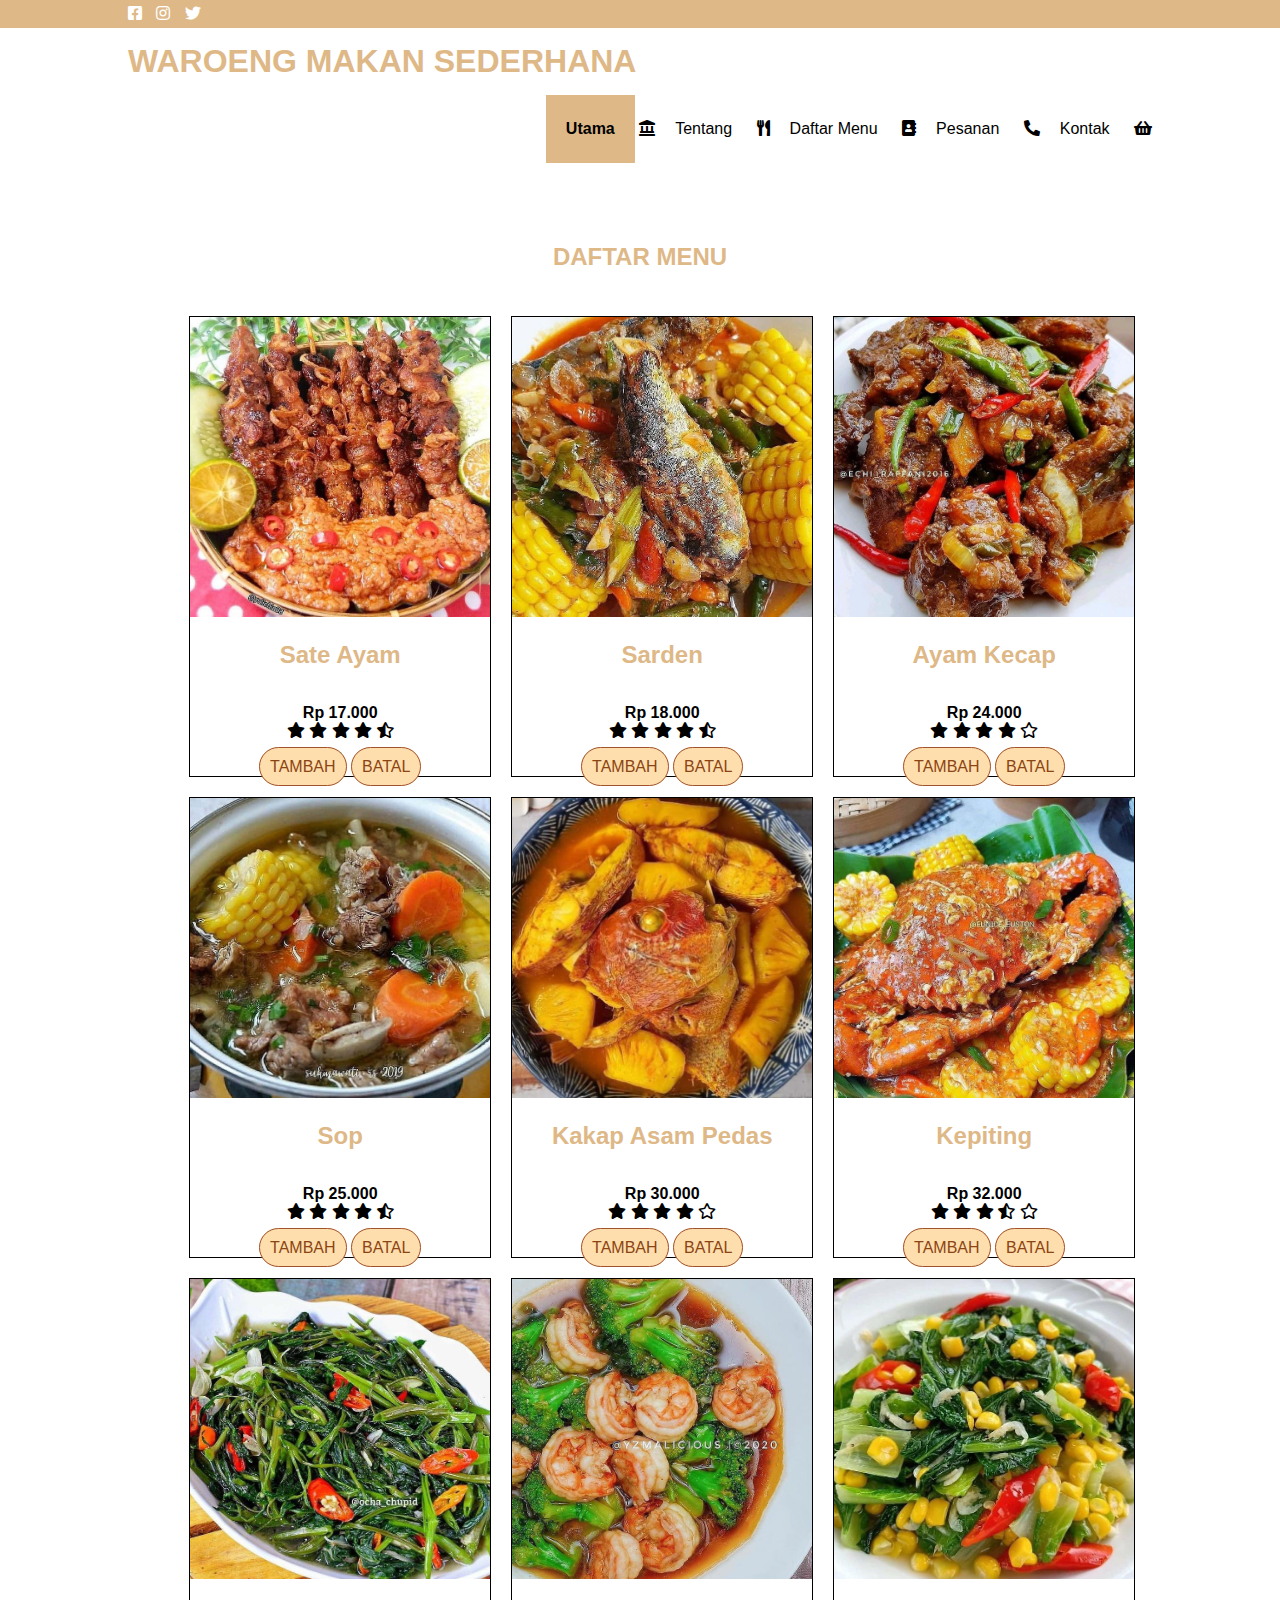
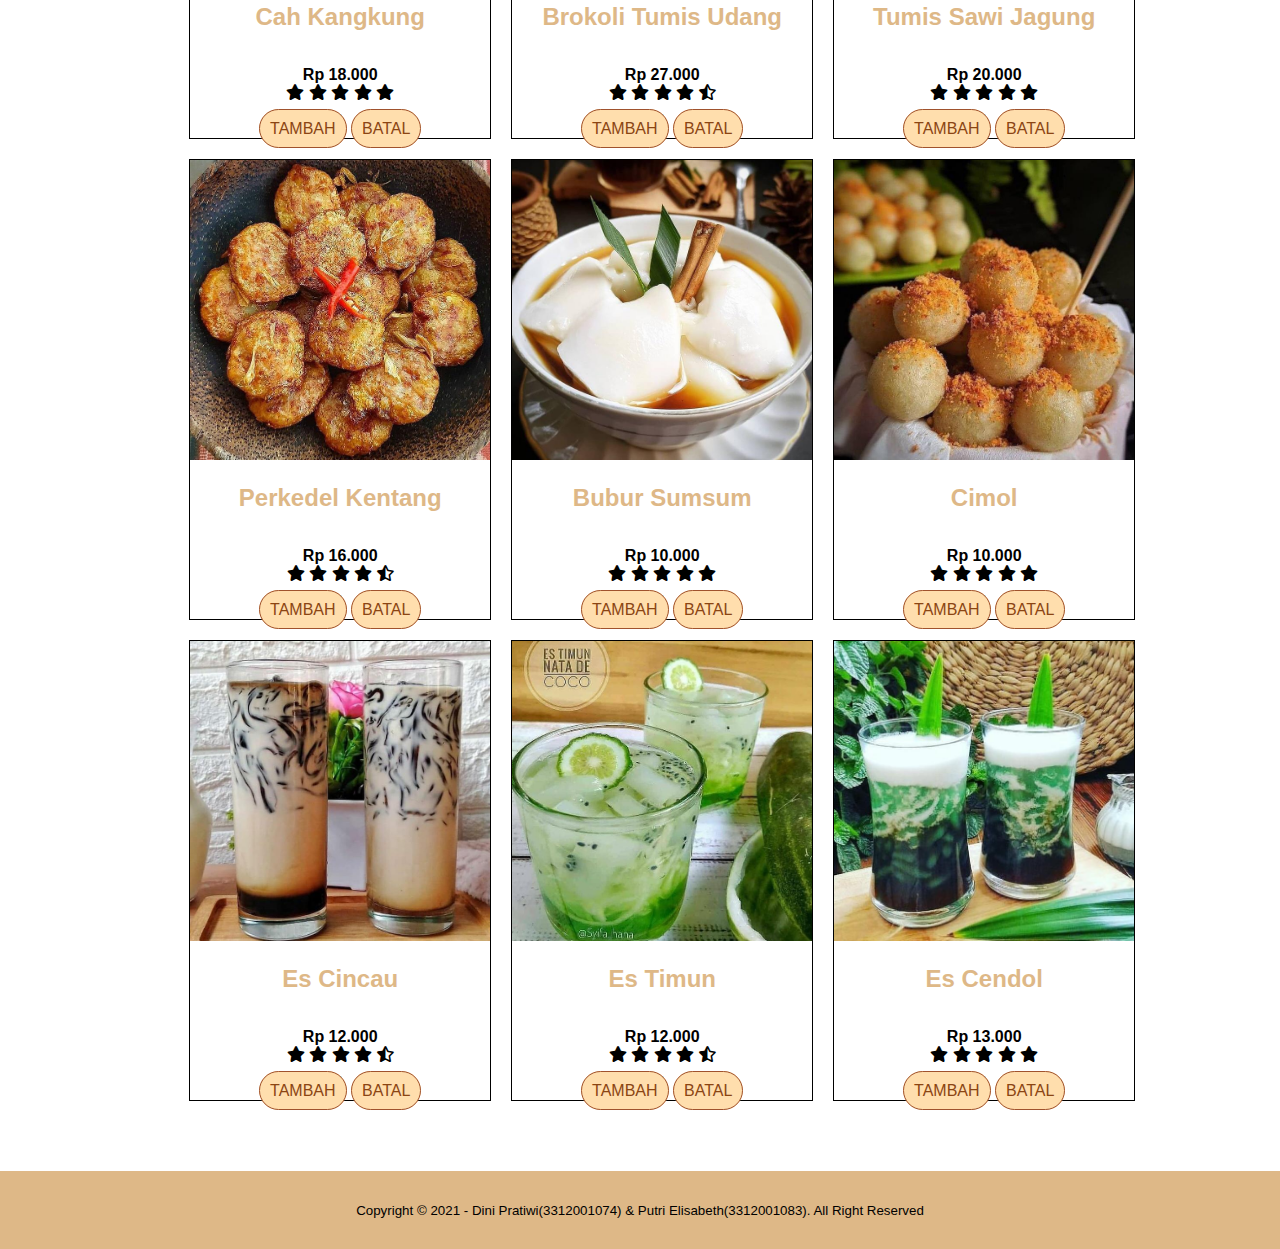
<file: daftar.html>
<!DOCTYPE html>
<html>
<head>
	<meta charset="utf-8">
	<meta name="viewport" content="width=device-width, initial-scale=1">
	<title>WARUNG MAKAN SEDERHANA</title>
	<link rel="stylesheet" type="text/css" href="css/style.css">
	<link rel="stylesheet" type="text/css" href="https://cdnjs.cloudflare.com/ajax/libs/font-awesome/5.15.3/css/all.min.css">
	
</head>
<body>
	<!-- Loader -->
	<div class="bg-loader">
		<div class="loader"></div>
	</div>

	<!-- Header -->
	<div class="medsos">
		<div class="container">
			<ul>
				<li><a href="#"><i class="fab fa-facebook-square"></i></a></li>
				<li><a href="#"><i class="fab fa-instagram"></i></a></li>
				<li><a href="#"><i class="fab fa-twitter"></i></i></i></a></li>
			</ul>
		</div>	
	</div>
	<header>
		<div class="container">
			<h1><a href="">WAROENG MAKAN SEDERHANA</a></h1>
			<ul>
				<strong><li class="active"><a href="index.html">Utama</a></li></strong>
				<li><i class="fas fa-landmark"></i><a href="tentang.html">Tentang</a></li>
				<li><i class="fas fa-utensils"></i><a href="daftar.html">Daftar Menu</a></li>
				<li><i class="fas fa-address-book"></i><a href="pesanan.html">Pesanan</a></li>
				<li><i class="fas fa-phone-alt"></i><a href="kontak.html">Kontak</a></li>
				<li><i class="fas fa-shopping-basket"></i></a></li>
			</ul>
		</div>
	</header>

	<!-- About -->
	<section class="tentang">
		<div class="container">
			<h2>DAFTAR MENU</h2>

	<!--Daftar Menu-->
	<div class='gambar'>

	<div class='foto'>
     	<img src='img/sate.jpeg'>
    	<h2>Sate Ayam</h2>
    	<h4>Rp 17.000</h4>
    	<p><i class="fas fa-star text-success"></i>
		<i class="fas fa-star text-success"></i>
		<i class="fas fa-star text-success"></i>
		<i class="fas fa-star text-success"></i>
		<i class="fas fa-star-half-alt text-success"></i>
		<p>.</p>
    	<a href=''>TAMBAH</a>
    	<a href=''>BATAL</a>
	</div>

	<div class='foto'>
     	<img src='img/sarden.jpeg'>
    	<h2>Sarden</h2>
    	<h4>Rp 18.000</h4>
    	<p><i class="fas fa-star text-success"></i>
		<i class="fas fa-star text-success"></i>
		<i class="fas fa-star text-success"></i>
		<i class="fas fa-star text-success"></i>
		<i class="fas fa-star-half-alt text-success"></i>
		<p>.</p>
    	<a href=''>TAMBAH</a>
    	<a href=''>BATAL</a>
	</div>

	<div class='foto'>
     	<img src='img/aykecap.jpeg'>
    	<h2>Ayam Kecap</h2>
    	<h4>Rp 24.000</h4>
    	<p><i class="fas fa-star text-success"></i>
		<i class="fas fa-star text-success"></i>
		<i class="fas fa-star text-success"></i>
		<i class="fas fa-star text-success"></i>
		<i class="far fa-star text-success"></i></p>
		<p>.</p>
    	<a href=''>TAMBAH</a>
    	<a href=''>BATAL</a>
	</div>

	<div class='foto'>
     	<img src='img/sop.jpeg'>
    	<h2>Sop</h2>
    	<h4>Rp 25.000</h4>
    	<p><i class="fas fa-star text-success"></i>
		<i class="fas fa-star text-success"></i>
		<i class="fas fa-star text-success"></i>
		<i class="fas fa-star text-success"></i>
		<i class="fas fa-star-half-alt text-success"></i>
		<p>.</p>
    	<a href=''>TAMBAH</a>
    	<a href=''>BATAL</a>
	</div>

	<div class='foto'>
     	<img src='img/ikan.jpeg'>
    	<h2>Kakap Asam Pedas</h2>
    	<h4>Rp 30.000</h4>
    	<p><i class="fas fa-star text-success"></i>
		<i class="fas fa-star text-success"></i>
		<i class="fas fa-star text-success"></i>
		<i class="fas fa-star text-success"></i>
		<i class="far fa-star text-success"></i></p>
		<p>.</p>
    	<a href=''>TAMBAH</a>
    	<a href=''>BATAL</a>
	</div>

	<div class='foto'>
     	<img src='img/kepiting.jpeg'>
    	<h2>Kepiting</h2>
    	<h4>Rp 32.000</h4>
    	<p><i class="fas fa-star text-success"></i>
		<i class="fas fa-star text-success"></i>
		<i class="fas fa-star text-success"></i>
		<i class="fas fa-star-half-alt text-success"></i>
		<i class="far fa-star text-success"></i></p>
		<p>.</p>
    	<a href=''>TAMBAH</a>
    	<a href=''>BATAL</a>
	</div>

	<div class='foto'>
     	<img src='img/kangkung.jpeg'>
    	<h2>Cah Kangkung</h2>
    	<h4>Rp 18.000</h4>
    	<p><i class="fas fa-star text-success"></i>
		<i class="fas fa-star text-success"></i>
		<i class="fas fa-star text-success"></i>
		<i class="fas fa-star text-success"></i>
		<i class="fas fa-star text-success"></i>
		<p>.</p>
    	<a href=''>TAMBAH</a>
    	<a href=''>BATAL</a>
	</div>

	<div class='foto'>
     	<img src='img/brokoli.jpeg'>
    	<h2>Brokoli Tumis Udang</h2>
    	<h4>Rp 27.000</h4>
    	<p><i class="fas fa-star text-success"></i>
		<i class="fas fa-star text-success"></i>
		<i class="fas fa-star text-success"></i>
		<i class="fas fa-star text-success"></i>
		<i class="fas fa-star-half-alt text-success"></i>
		<p>.</p>
    	<a href=''>TAMBAH</a>
    	<a href=''>BATAL</a>
	</div>

	<div class='foto'>
     	<img src='img/sawi.jpeg'>
    	<h2>Tumis Sawi Jagung</h2>
    	<h4>Rp 20.000</h4>
    	<p><i class="fas fa-star text-success"></i>
		<i class="fas fa-star text-success"></i>
		<i class="fas fa-star text-success"></i>
		<i class="fas fa-star text-success"></i>
		<i class="fas fa-star text-success"></i>
		<p>.</p>
    	<a href=''>TAMBAH</a>
    	<a href=''>BATAL</a>
	</div>

	<div class='foto'>
     	<img src='img/perkedel.jpeg'>
    	<h2>Perkedel Kentang</h2>
    	<h4>Rp 16.000</h4>
    	<p><i class="fas fa-star text-success"></i>
		<i class="fas fa-star text-success"></i>
		<i class="fas fa-star text-success"></i>
		<i class="fas fa-star text-success"></i>
		<i class="fas fa-star-half-alt text-success"></i>
		<p>.</p>
    	<a href=''>TAMBAH</a>
    	<a href=''>BATAL</a>
	</div>

	<div class='foto'>
     	<img src='img/bubur.jpeg'>
    	<h2>Bubur Sumsum</h2>
    	<h4>Rp 10.000</h4>
    	<p><i class="fas fa-star text-success"></i>
		<i class="fas fa-star text-success"></i>
		<i class="fas fa-star text-success"></i>
		<i class="fas fa-star text-success"></i>
		<i class="fas fa-star text-success"></i>
		<p>.</p>
    	<a href=''>TAMBAH</a>
    	<a href=''>BATAL</a>
	</div>

	<div class='foto'>
     	<img src='img/cimol.jpeg'>
    	<h2>Cimol</h2>
    	<h4>Rp 10.000</h4>
    	<p><i class="fas fa-star text-success"></i>
		<i class="fas fa-star text-success"></i>
		<i class="fas fa-star text-success"></i>
		<i class="fas fa-star text-success"></i>
		<i class="fas fa-star text-success"></i>
		<p>.</p>
    	<a href=''>TAMBAH</a>
    	<a href=''>BATAL</a>
	</div>

	<div class='foto'>
     	<img src='img/cincau.jpeg'>
    	<h2>Es Cincau</h2>
    	<h4>Rp 12.000</h4>
    	<p><i class="fas fa-star text-success"></i>
		<i class="fas fa-star text-success"></i>
		<i class="fas fa-star text-success"></i>
		<i class="fas fa-star text-success"></i>
		<i class="fas fa-star-half-alt text-success"></i>
		<p>.</p>
    	<a href=''>TAMBAH</a>
    	<a href=''>BATAL</a>
	</div>

	<div class='foto'>
     	<img src='img/timun.jpeg'>
    	<h2>Es Timun</h2>
    	<h4>Rp 12.000</h4>
    	<p><i class="fas fa-star text-success"></i>
		<i class="fas fa-star text-success"></i>
		<i class="fas fa-star text-success"></i>
		<i class="fas fa-star text-success"></i>
		<i class="fas fa-star-half-alt text-success"></i>
		<p>.</p>
    	<a href=''>TAMBAH</a>
    	<a href=''>BATAL</a>
	</div>

	<div class='foto'>
     	<img src='img/cendol.jpeg'>
    	<h2>Es Cendol</h2>
    	<h4>Rp 13.000</h4>
    	<p><i class="fas fa-star text-success"></i>
		<i class="fas fa-star text-success"></i>
		<i class="fas fa-star text-success"></i>
		<i class="fas fa-star text-success"></i>
		<i class="fas fa-star text-success"></i>
		<p>.</p>
    	<a href=''>TAMBAH</a>
    	<a href=''>BATAL</a>
	</div>
	
		</div>
	</section>

	<!-- Footer -->
	<footer>
		<div class="container">
			<small>Copyright &copy; 2021 - Dini Pratiwi(3312001074) & Putri Elisabeth(3312001083). All Right Reserved</small>
		</div>

	</footer>

	
</body>
</html>
</file>
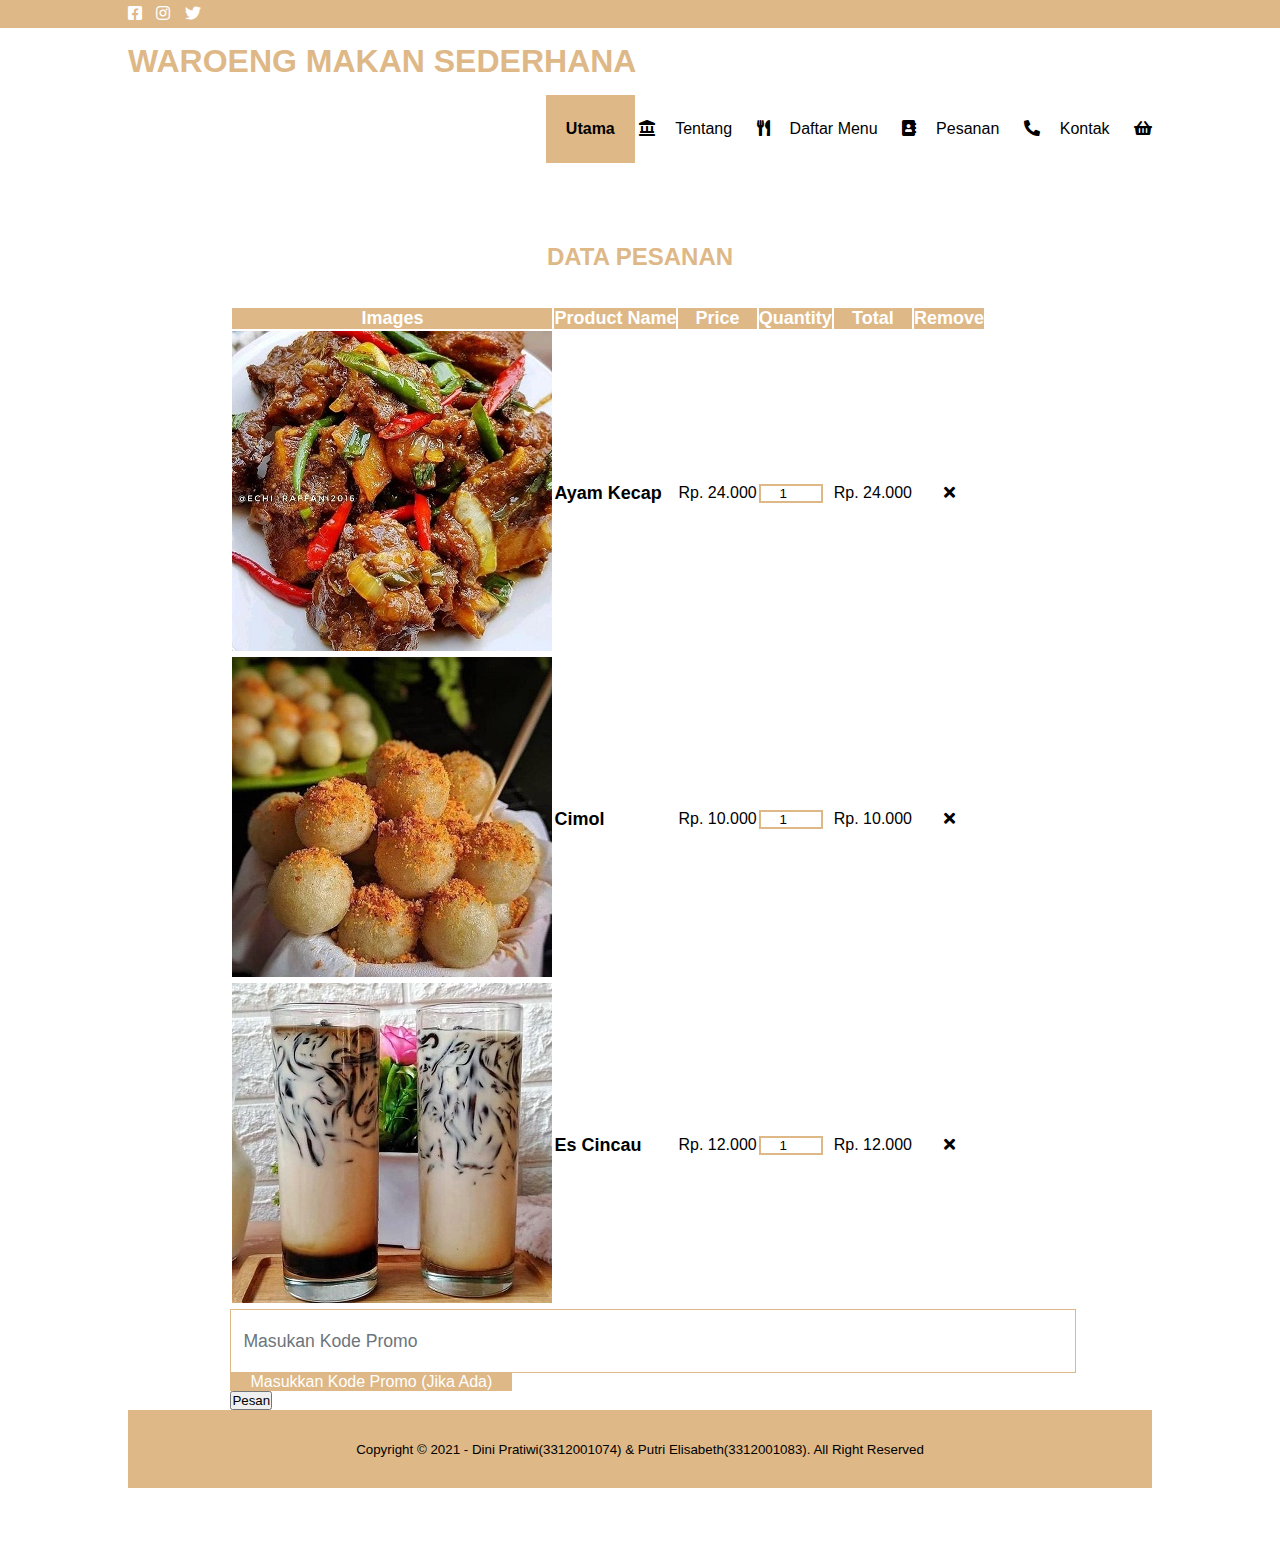
<file: pesanan.html>
<!DOCTYPE html>
<html>
<head>
	<meta charset="utf-8">
	<meta name="viewport" content="width=device-width, initial-scale=1">
	<title>WARUNG MAKAN SEDERHANA</title>
	<link rel="stylesheet" type="text/css" href="css/style.css">
	<link rel="stylesheet" type="text/css" href="https://cdnjs.cloudflare.com/ajax/libs/font-awesome/5.15.3/css/all.min.css">

</head>
<body>
	<!-- Loader -->
	<div class="bg-loader">
		<div class="loader"></div>
	</div>
    
	<!-- Header -->
	<div class="medsos">
		<div class="container">
			<ul>
				<li><a href="#"><i class="fab fa-facebook-square"></i></a></li>
				<li><a href="#"><i class="fab fa-instagram"></i></a></li>
				<li><a href="#"><i class="fab fa-twitter"></i></i></i></a></li>
			</ul>
		</div>	
	</div>
	<header>
		<div class="container">
			<h1><a href="">WAROENG MAKAN SEDERHANA</a></h1>
			<ul>
				<strong><li class="active"><a href="index.html">Utama</a></li></strong>
				<li><i class="fas fa-landmark"></i><a href="tentang.html">Tentang</a></li>
				<li><i class="fas fa-utensils"></i><a href="daftar.html">Daftar Menu</a></li>
				<li><i class="fas fa-address-book"></i><a href="pesanan.html">Pesanan</a></li>
				<li><i class="fas fa-phone-alt"></i><a href="kontak.html">Kontak</a></li>
				<li><i class="fas fa-shopping-basket"></i></a></li>
			</ul>
		</div>
	</header>

	<!-- About -->
	<section class="tentang">
		<div class="container">
			<h2>DATA PESANAN</h2>

   <!-- Start Cart  -->
    <div class="cart-box-main">
        <div class="container">
            <div class="row">
                <div class="col-lg-12">
                    <div class="table-main table-responsive">
                        <table class="table">
                            <thead>
                                <tr>
                                    <th>Images</th>
                                    <th>Product Name</th>
                                    <th>Price</th>
                                    <th>Quantity</th>
                                    <th>Total</th>
                                    <th>Remove</th>
                                </tr>
                            </thead>
                            <center>
                            <tbody>
                                <tr>
                                    <td class="thumbnail-img">
                                        <a href="#">
									<img class="img-fluid" src="images/aykecap.jpeg" alt="" />
								</a>
                                    </td>
                                    <td class="name-pr">
                                        <a href="#">
									Ayam Kecap
								</a>
                                    </td>
                                    <td class="price-pr">
                                        <p>Rp. 24.000</p>
                                    </td>
                                    <td class="quantity-box"><input type="number" size="4" value="1" min="0" step="1" class="c-input-text qty text"></td>
                                    <td class="total-pr">
                                        <p>Rp. 24.000</p>
                                    </td>
                                    <td class="remove-pr">
                                        <a href="#">
									<i class="fas fa-times"></i>
								</a>
                                    </td>
                                </tr>
                                <tr>
                                    <td class="thumbnail-img">
                                        <a href="#">
									<img class="img-fluid" src="images/cimol.jpeg" alt="" />
								</a>
                                    </td>
                                    <td class="name-pr">
                                        <a href="#">
									Cimol
								</a>
                                    </td>
                                    <td class="price-pr">
                                        <p>Rp. 10.000</p>
                                    </td>
                                    <td class="quantity-box"><input type="number" size="4" value="1" min="0" step="1" class="c-input-text qty text"></td>
                                    <td class="total-pr">
                                        <p>Rp. 10.000</p>
                                    </td>
                                    <td class="remove-pr">
                                        <a href="#">
									<i class="fas fa-times"></i>
								</a>
                                    </td>
                                </tr>
                                <tr>
                                    <td class="thumbnail-img">
                                        <a href="#">
									<img class="img-fluid" src="images/cincau.jpeg" alt="" />
								</a>
                                    </td>
                                    <td class="name-pr">
                                        <a href="#">
									Es Cincau
								</a>
                                    </td>
                                    <td class="price-pr">
                                        <p>Rp. 12.000</p>
                                    </td>
                                    <td class="quantity-box"><input type="number" size="4" value="1" min="0" step="1" class="c-input-text qty text"></td>
                                    <td class="total-pr">
                                        <p>Rp. 12.000</p>
                                    </td>
                                    <td class="remove-pr">
                                        <a href="#">
									<i class="fas fa-times"></i>
								</a>
                                    </td>
                                </tr>
                            </tbody>
                        </center>
                        </table>
                    </div>
                </div>
            </div>

            <div class="row my-5">
                <div class="col-lg-6 col-sm-6">
                    <div class="coupon-box">
                        <div class="input-group input-group-sm">
                            <input class="form-control" placeholder="Masukan Kode Promo" aria-label="Coupon code" type="text">
                            <div class="input-group-append">
                                <button class="btn btn-theme" type="button">Masukkan Kode Promo (Jika Ada)</button>
                            </div>
                        </div>
                    </div>
                </div>
                <div class="col-lg-6 col-sm-6">
                    <div class="update-box">
                        <input value="Pesan" type="submit">
                    </div>
                </div>
            </div>
        </div>
    </div>
    <!-- End Cart -->



	<!-- Footer -->
	<footer>
		<div class="container">
			<small>Copyright &copy; 2021 - Dini Pratiwi(3312001074) & Putri Elisabeth(3312001083). All Right Reserved</small>
		</div>
	</footer>

</body>
</html>
</file>
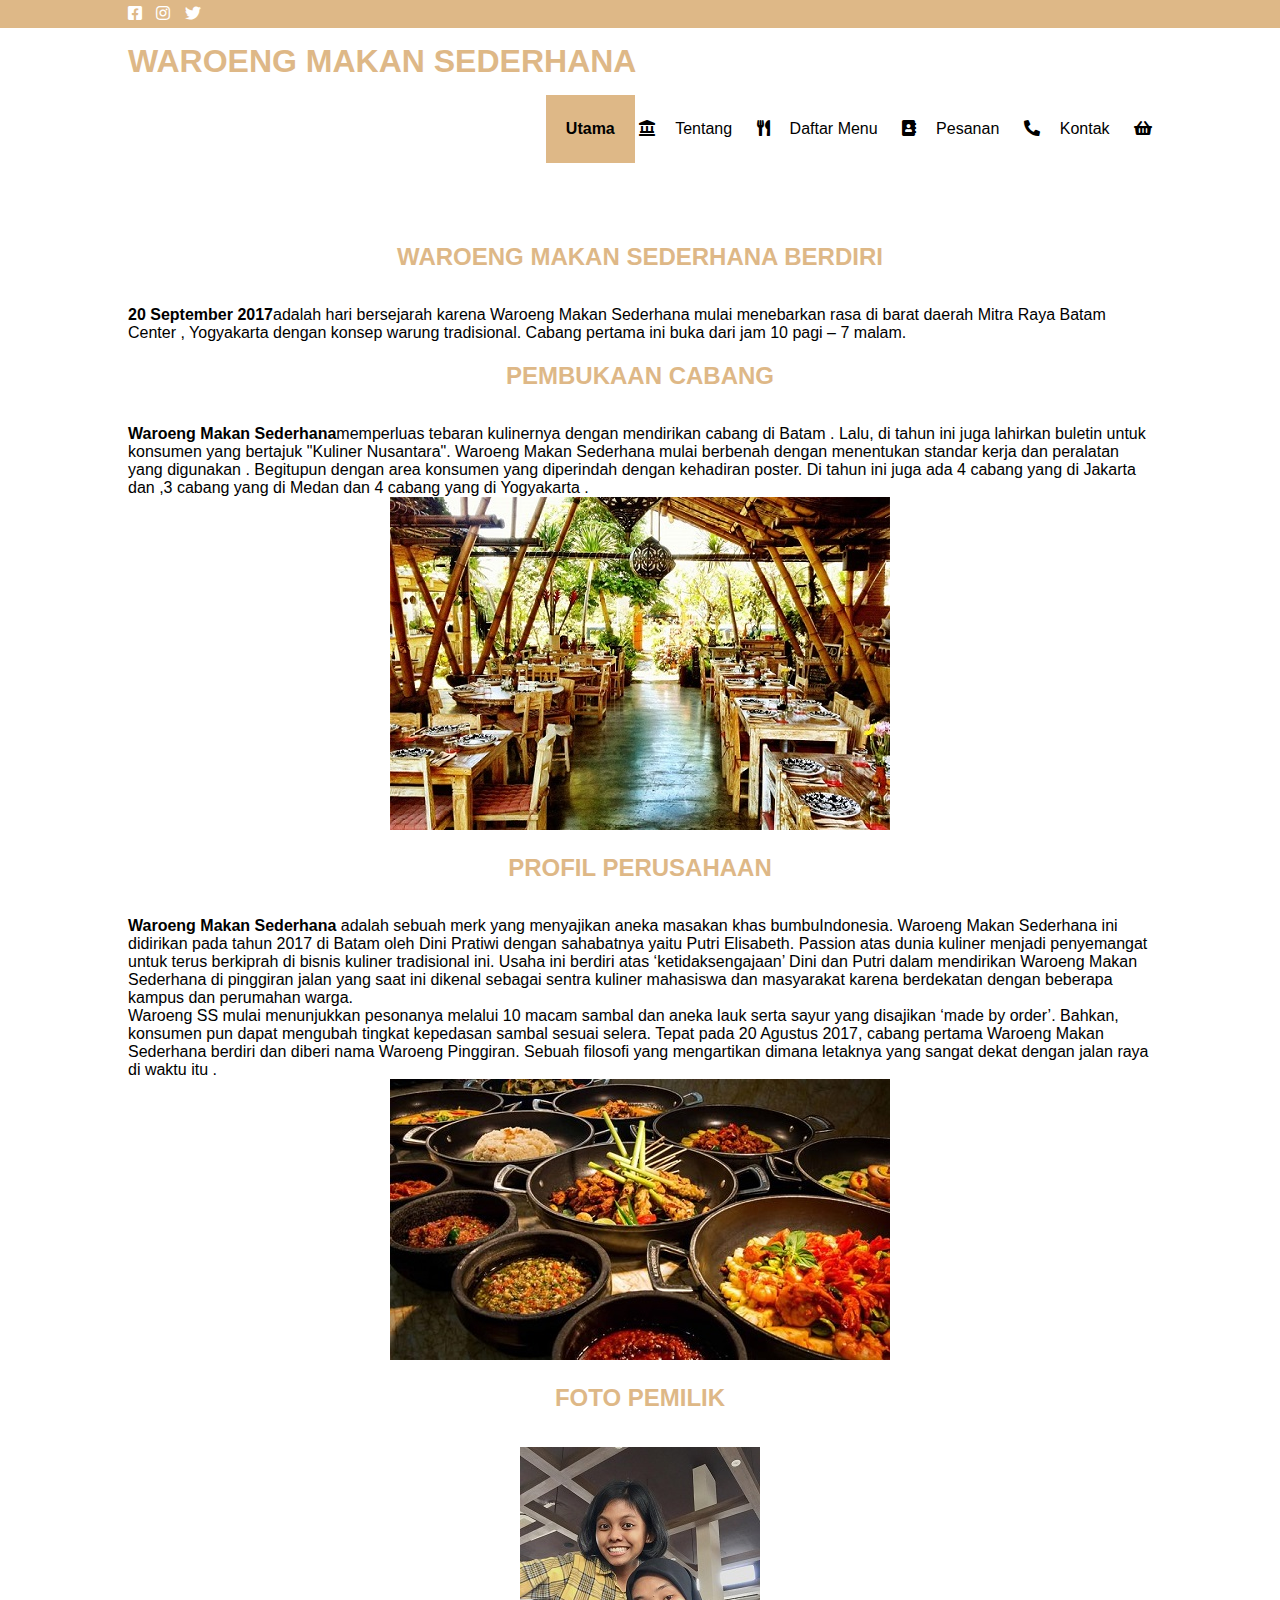
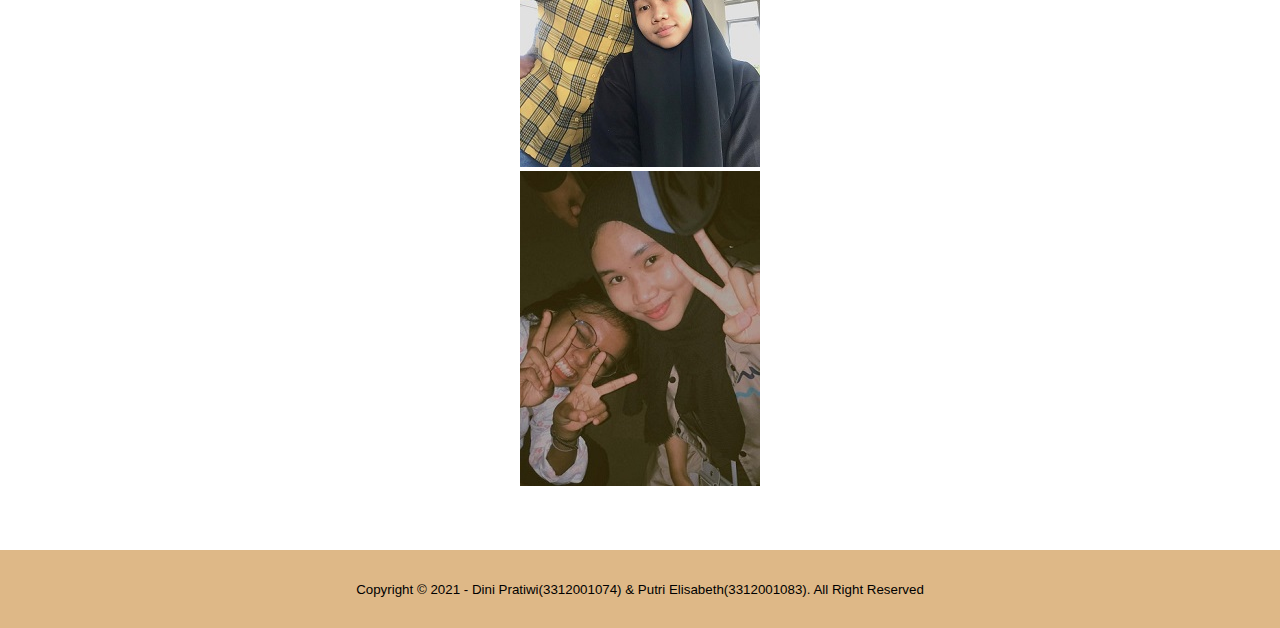
<file: tentang.html>
<!DOCTYPE html>
<html>
<head>
	<meta charset="utf-8">
	<meta name="viewport" content="width=device-width, initial-scale=1">
	<title>WARUNG MAKAN SEDERHANA</title>
	<link rel="stylesheet" type="text/css" href="css/style.css">
	<link rel="stylesheet" type="text/css" href="https://cdnjs.cloudflare.com/ajax/libs/font-awesome/5.15.3/css/all.min.css">
</head>
<body>
	<!-- Loader -->
	<div class="bg-loader">
		<div class="loader"></div>
	</div>

	<!-- Header -->
	<div class="medsos">
		<div class="container">
			<ul>
				<li><a href="#"><i class="fab fa-facebook-square"></i></a></li>
				<li><a href="#"><i class="fab fa-instagram"></i></a></li>
				<li><a href="#"><i class="fab fa-twitter"></i></i></i></a></li>
			</ul>
		</div>	
	</div>
	<header>
		<div class="container">
			<h1><a href="">WAROENG MAKAN SEDERHANA</a></h1>
			<ul>
				<strong><li class="active"><a href="index.html">Utama</a></li></strong>
				<li><i class="fas fa-landmark"></i><a href="tentang.html">Tentang</a></li>
				<li><i class="fas fa-utensils"></i><a href="daftar.html">Daftar Menu</a></li>
				<li><i class="fas fa-address-book"></i><a href="pesanan.html">Pesanan</a></li>
				<li><i class="fas fa-phone-alt"></i><a href="kontak.html">Kontak</a></li>
				<li><i class="fas fa-shopping-basket"></i></a></li>
			</ul>
		</div>
	</header>

	<!-- About -->
	<section class="tentang">
		<div class="container">
			<h2>WAROENG MAKAN SEDERHANA BERDIRI</h2>
			<p><strong>20 September 2017</strong>adalah hari bersejarah karena Waroeng Makan Sederhana mulai menebarkan rasa di barat daerah Mitra Raya Batam Center , Yogyakarta dengan konsep warung tradisional. Cabang pertama ini buka dari jam 10 pagi – 7 malam.</p>
			<h2>PEMBUKAAN CABANG</h2>
			<p><strong>Waroeng Makan Sederhana</strong>memperluas tebaran kulinernya dengan mendirikan  cabang di Batam . Lalu, di tahun ini juga lahirkan buletin untuk konsumen yang bertajuk "Kuliner Nusantara". Waroeng Makan Sederhana mulai berbenah dengan menentukan standar kerja dan peralatan yang digunakan . Begitupun dengan area konsumen yang diperindah dengan kehadiran poster. Di tahun ini juga ada 4 cabang yang di Jakarta dan ,3 cabang yang di Medan dan 4 cabang yang di Yogyakarta .</p><center><div class="post"><a href="css.html"><img src="img/gb1.jpg"></center>
			<h2>PROFIL PERUSAHAAN</h2>
			<p><strong>Waroeng Makan Sederhana</strong> adalah sebuah merk yang menyajikan aneka masakan khas bumbuIndonesia. Waroeng Makan Sederhana ini didirikan pada tahun 2017 di Batam oleh Dini Pratiwi dengan sahabatnya yaitu Putri Elisabeth. Passion atas dunia kuliner menjadi penyemangat untuk terus berkiprah di bisnis kuliner tradisional ini. Usaha ini berdiri atas ‘ketidaksengajaan’ Dini dan Putri dalam mendirikan Waroeng Makan Sederhana di pinggiran jalan yang saat ini dikenal sebagai sentra kuliner mahasiswa dan masyarakat karena berdekatan dengan beberapa kampus dan perumahan warga.</p>
			<p>Waroeng SS mulai menunjukkan pesonanya melalui 10 macam sambal dan aneka lauk serta sayur yang disajikan ‘made by order’. Bahkan, konsumen pun dapat mengubah tingkat kepedasan sambal sesuai selera. Tepat pada 20 Agustus 2017, cabang pertama Waroeng Makan Sederhana berdiri dan diberi nama Waroeng Pinggiran. Sebuah filosofi yang mengartikan dimana letaknya yang sangat dekat dengan jalan raya di waktu itu .</p>
			<center><div class="post"><a href="css.html"><img src="img/banner1.jpg"></center>
			<h2>FOTO PEMILIK</h2>
			<center><right><div class="post"><a href="css.html"><img src="img/kami.jpeg"></right>
			<center><div class="post"><a href="css.html"><img src="img/kami2.jpeg"></right></center>
		</div>
	</section>

	
	<!-- Footer -->
	<footer>
		<div class="container">
			<small>Copyright &copy; 2021 - Dini Pratiwi(3312001074) & Putri Elisabeth(3312001083). All Right Reserved</small>
		</div>
	</footer>

	


</body>
</html>
</file>
<file: css/style.css>
* {
	padding: 0;
	margin:0;
	font-family: sans-serif;
}
a {
	color: inherit;
	text-decoration: none;
}
.medsos {
	padding:5px 0;
	background-color: #DEB887;
}
.medsos ul li {
	display: inline-block;
	color: #fff;
	margin-right: 10px;
}
.container {
	width: 80%;
	margin:0 auto;
}
.container:after {
	content: '';
	display: block;
	clear: both;
}
header h1 {
	float: left;
	padding:15px 0;
	color: #DEB887;
}
header ul {
	float: right;
}
header ul li{
	display: inline-block;
}
header ul li a{
	padding:25px 20px;
	display: inline-block; 
}
header ul li a:hover {
	background-color: #DEB887;
}
.active {
	background-color: #DEB887;
}
.banner {
	height: 60vh;
	background-image: url('../img/banner.jpg');
	background-size: cover;
	position: relative;
	display: flex;
	justify-content: center;
	align-items: center;
}
.banner:after {
	content: '';
	display: block;
	position: absolute;
	top: 0;
	left: 0;
	right: 0;
	bottom: 0;
	background-color: rgba(222, 184, 135, .6);
}
.banner h2 {
	color: #fff;
	z-index: 1;
	padding:25px 50px;
	border:7px solid #fff;
}
section {
	padding:60px 0;
}
section h2 {
	text-align: center;
	padding: 20px 0;
	color: #DEB887;
	margin-bottom: 15px;
}
.about p {
	color: #666;
	word-spacing: 2px;
	line-height: 25px;
}
.menu {
	background-color: #f9f9f9;
}
.box{
	color: #DEB887;
}
.box:after {
	content: '';
	display: block;
	clear: both;
}
.box .col-4{
	width: 33%;
	padding: 20px;
	box-sizing: border-box;
	text-align: center;
	float: left;
}
.icon {
	width: 60px;
	height: 60px;
	border: 1px solid;
	border-radius: 50%;
	text-align: center;
	line-height: 60px;
	font-size: 35px;
	margin: 0 auto;
}
.box .col-4 h4 {
	margin: 15px 0;
}
.box{
	color: #DEB887;
}
.box:after {
	content: '';
	display: block;
	clear: both;
}
.box .col-5{
	width: 20%;
	padding: 20px;
	box-sizing: border-box;
	text-align: center;
	float: left;
}


body {margin: 0; font-family: sans-serif;}

.navbar {float: right;}

.navbar ul{list-style: none; padding-top: 10px;}

.navbar ul li{display: inline; margin: 10px;}

.navbar ul li a{text-decoration: none; color: white; }

.navbar ul li a:hover {border-bottom: 2px solid white;}

.gambar {width: 90%; display: grid; grid-template-columns: 1fr 1fr 1fr; margin:auto;}

.gambar .foto img{width: 300px;}

.foto {border: 1px solid black; margin:10px; text-align: center; }

.foto a{border: 1px solid #A0522D; padding:10px; color: #8B4513; background: #FFDEAD; text-decoration: none; border-radius: 20px; cursor: pointer;}

/* Contact Page */
.tm-contact-form {
  max-width: 100%;
}

@media (min-width: 768px) {
 .tm-contact-form {
    max-width: 310px;
  } 
}

.tm-d-flex {
  display: flex;
  flex-direction: column;
}

.tm-btn-right {
  align-self: flex-end;
}

.form-group {
  margin-bottom: 30px;
}

.form-control {
  display: block;
  width: 100%;
  padding: 0.375rem 0.75rem;
  font-size: 1.1rem;
  font-weight: 400;
  line-height: 1.5;
  color: #626364;
  background-color: #fff;
  background-clip: padding-box;
  border: 1px solid #ced4da;
  border-right: 0;
  border-top: 0;
  border-left: 0;
  border-radius: 0;
  transition: border-color 0.15s ease-in-out, box-shadow 0.15s ease-in-out;
}

.form-control::-ms-expand {
  background-color: transparent;
  border: 0;
}

.form-control:focus {
  color: #495057;
  background-color: #fff;
  border-color: #80bdff;
  outline: 0;
  box-shadow: 0 0 0 0.2rem rgba(0, 123, 255, 0.25);
}
.form-control::-webkit-input-placeholder {
  color: #6c757d;
  opacity: 1;
}

.form-control::-moz-placeholder {
  color: #6c757d;
  opacity: 1;
}

.form-control:-ms-input-placeholder {
  color: #6c757d;
  opacity: 1;
}

.form-control::-ms-input-placeholder {
  color: #6c757d;
  opacity: 1;
}

.form-control::placeholder {
  color: #6c757d;
  opacity: 1;
}

.tm-info-title {
  font-size: 1.6rem;
  font-weight: 300;
  margin-bottom: 30px;
}


/*-------Produk---------*/
 .products-box{
     padding: 70px 0px;
}
 .special-menu{
     margin-bottom: 40px;
}
 .filter-button-group{
     display: inline-block;
}
 .filter-button-group button{
     background: #DEB887;
     color: #ffffff;
     border: none;
     cursor: pointer;
     padding: 5px 30px;
     font-size: 18px;
}
 .filter-button-group button.active{
     background: #8B0000;
}
 .filter-button-group button{
}
 .products-single {
     overflow: hidden;
     position: relative;
     margin-bottom: 30px;
}
 .products-single .box-img-hover{
     overflow: hidden;
     position: relative;
}
 .box-img-hover img{
     margin: 0 auto;
     text-align: center;
     display: block;
}
 .type-lb{
     position: absolute;
     top: 0px;
     right: 0px;
     z-index:8;
}
 .type-lb .sale{
     background: #DC143C;
     color: #ffffff;
     padding: 2px 10px;
     font-weight: 700;
     text-transform: uppercase;
}
 .type-lb .new{
     background: #00CED1;
     color: #ffffff;
     padding: 2px 10px;
     font-weight: 700;
     text-transform: uppercase;
}
 .why-text{
     background: #FAF0E6;
     padding: 15px;
}
 .why-text h4{
     font-size: 16px;
     font-weight: 700;
     padding-bottom: 15px;
}
 .why-text h5{
     font-size: 18px;
     font-family: 'Poppins', sans-serif;
     padding: 4px;
	 display: inline-block;
	 background: #DEB887;
	 color: #ffffff;
     font-weight: 600;
}
 .mask-icon{
     width: 100%;
     height: 100%;
     position: absolute;
     overflow: hidden;
     top: 0;
     left: 0;
}
 .mask-icon ul{
     display: inline-block;
	 position: absolute;
	 bottom: 0;
	 right: 0;
}
 .mask-icon ul li{
     background: #DEB887;
}
 .mask-icon ul li a{
     color: #ffffff;
     padding: 5px 10px;
     display: block;
}
 .mask-icon a.cart{
     background: #DEB887;
     position: absolute;
     bottom: 0;
     left: 0px;
     padding: 10px 20px;
     font-weight: 700;
     color: #ffffff;
}
 .mask-icon a.cart:hover{
     background: #000000;
     color: #ffffff;
}
 .mask-icon ul li a:hover{
     background: #000000;
     color: #ffffff;
}
 .products-single .mask-icon{
     background: rgba(1,1,1, 0.5);
     top: -100%;
     -ms-filter: "progid: DXImageTransform.Microsoft.Alpha(Opacity=0)";
     filter: alpha(opacity=0);
     opacity: 0;
     -webkit-transition: all 0.3s ease-out 0.5s;
     -moz-transition: all 0.3s ease-out 0.5s;
     -o-transition: all 0.3s ease-out 0.5s;
     -ms-transition: all 0.3s ease-out 0.5s;
     transition: all 0.3s ease-out 0.5s;
}
 .products-single:hover .mask-icon{
     -ms-filter: "progid: DXImageTransform.Microsoft.Alpha(Opacity=100)";
     filter: alpha(opacity=100);
     opacity: 1;
     top: 0px;
     -webkit-transition-delay: 0s;
     -moz-transition-delay: 0s;
     -o-transition-delay: 0s;
     -ms-transition-delay: 0s;
     transition-delay: 0s;
     -webkit-animation: bounceY 0.9s linear;
     -moz-animation: bounceY 0.9s linear;
     -ms-animation: bounceY 0.9s linear;
     animation: bounceY 0.9s linear;
}
 @keyframes bounceY {
     0% {
         transform: translateY(-205px);
    }
     40% {
         transform: translateY(-100px);
    }
     65% {
         transform: translateY(-52px);
    }
     82% {
         transform: translateY(-25px);
    }
     92% {
         transform: translateY(-12px);
    }
     55%, 75%, 87%, 97%, 100% {
         transform: translateY(0px);
    }
}
 @-moz-keyframes bounceY {
     0% {
         -moz-transform: translateY(-205px);
    }
     40% {
         -moz-transform: translateY(-100px);
    }
     65% {
         -moz-transform: translateY(-52px);
    }
     82% {
         -moz-transform: translateY(-25px);
    }
     92% {
         -moz-transform: translateY(-12px);
    }
     55%, 75%, 87%, 97%, 100% {
         -moz-transform: translateY(0px);
    }
}
 @-webkit-keyframes bounceY {
     0% {
         -webkit-transform: translateY(-205px);
    }
     40% {
         -webkit-transform: translateY(-100px);
    }
     65% {
         -webkit-transform: translateY(-52px);
    }
     82% {
         -webkit-transform: translateY(-25px);
    }
     92% {
         -webkit-transform: translateY(-12px);
    }
     55%, 75%, 87%, 97%, 100% {
         -webkit-transform: translateY(0px);
    }
}

/*--- Pesanan ---*/

 .table-main table thead{
     background: #DEB887;
     color: #ffffff;
}
 .table-main .table thead th{
     font-size: 18px;
}
 .table-main table td.thumbnail-img{
     width: 120px;
}
 .table-main table td{
     vertical-align: middle;
     font-size: 16px;
}
 .quantity-box input{
     width: 60px;
     border: 2px solid #DEB887;
     text-align: center;
}
 .quantity-box input:focus{
     border-color: #DEB887;
}
 .name-pr a{
     font-weight: 700;
     font-size: 18px;
     color: #000000;
}
 .remove-pr{
     text-align: center;
}
 .coupon-box .input-group .form-control {
     min-height: 50px;
     border-radius: 0px;
     font-weight: 400;
     border: 1px solid #DEB887;
     box-shadow: none !important;
}
 .coupon-box .input-group .form-control::-moz-placeholder{
     color: #DEB887;
}
 .coupon-box .input-group .input-group-append .btn-theme {
     background: #DEB887;
     color: #ffffff;
     border: none;
     border-radius: 0px;
     font-size: 16px;
     padding: 0px 20px;
}
 .coupon-box .input-group .input-group-append .btn-theme:hover {
     background: #DEB887;
}

footer {
  padding: 30px 0;
  background-color: #DEB887;
  text-align: center;
}
</file>
